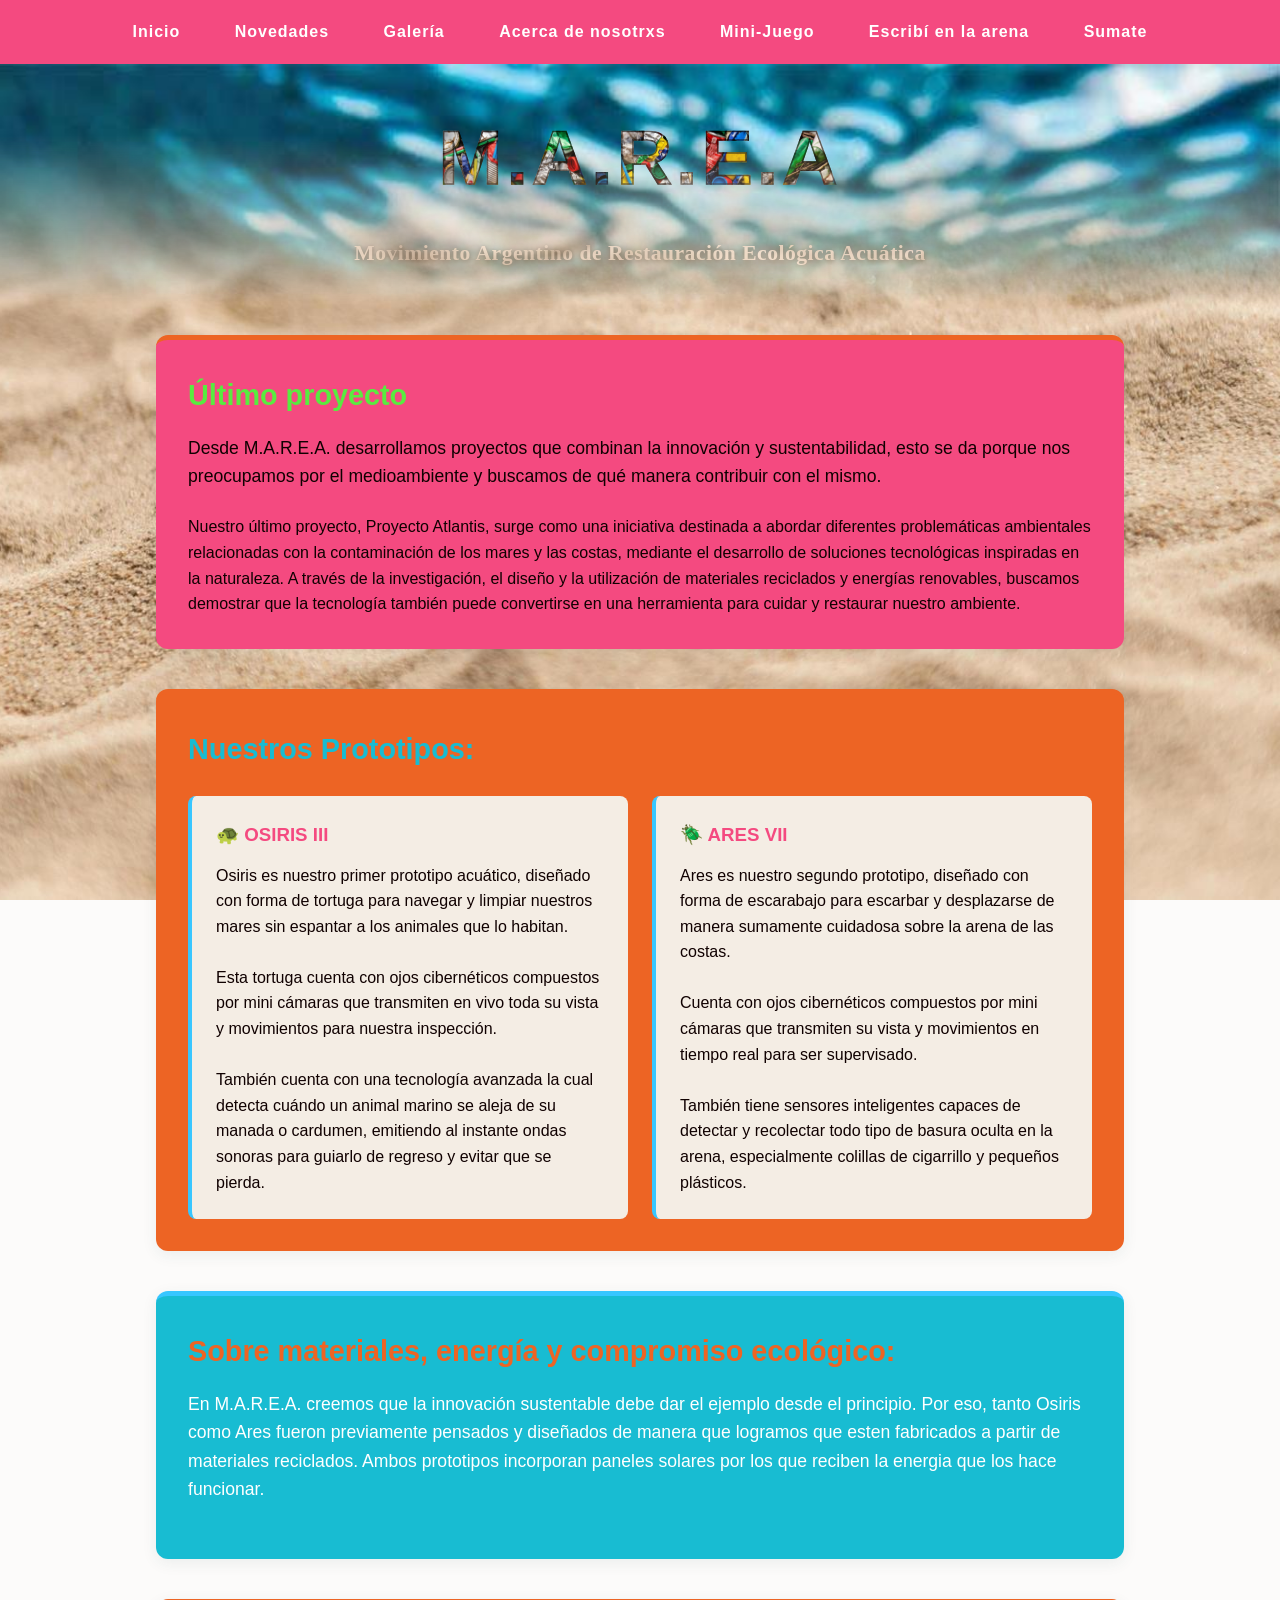
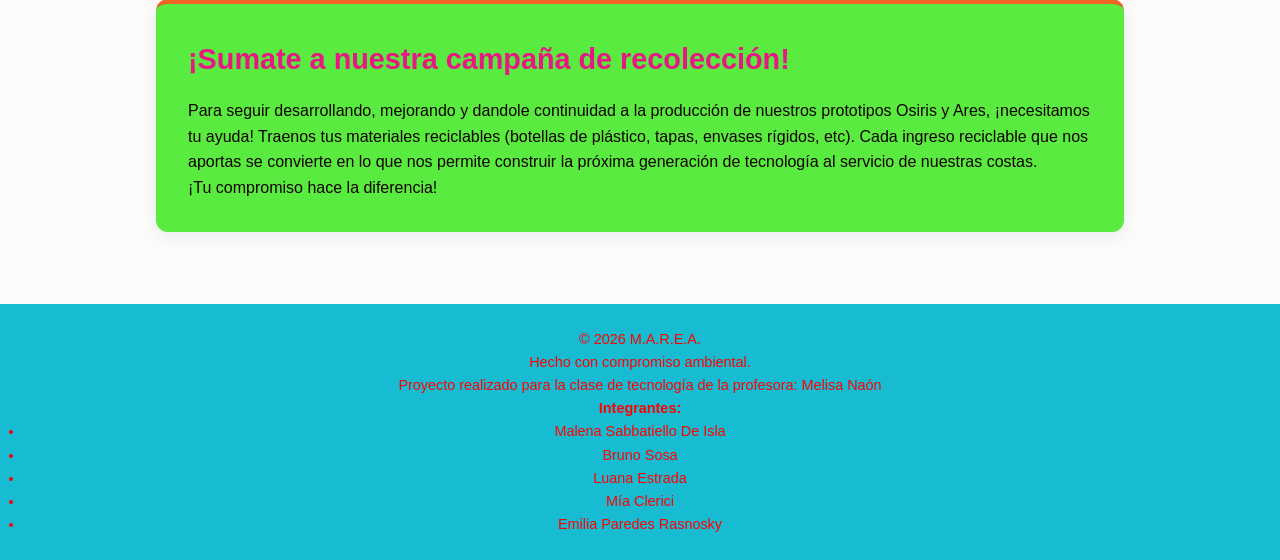
<file: index.html>
<!DOCTYPE html>
<html lang="es">

<head>
    <meta charset="UTF-8">
    <meta name="viewport" content="width=device-width, initial-scale=1.0">
    <title>M.A.R.E.A. - Inicio</title>
    <link rel="stylesheet" href="style.css">
</head>

<body>
    <!-- NAVEGACIÓN PRINCIPAL -->
    <nav class="navbar">
        <!-- Botón Hamburguesa Móvil -->
        <button class="menu-toggle" id="menuToggle" aria-label="Abrir menú">
            <span></span>
            <span></span>
            <span></span>
        </button>

        <!-- Enlaces de Navegación -->
        <div class="nav-links" id="navLinks">
            <a href="index.html">Inicio</a>
            <a href="novedades.html">Novedades</a>
            <a href="galeria.html">Galería</a>
            <a href="acercaDe.html">Acerca de nosotrxs</a>
            <a href="juego2.html">Mini-Juego</a>
            <a href="juego.html">Escribí en la arena</a>
            <a href="contacto.html">Sumate</a>
        </div>
    </nav>

    <!-- HEADER PRINCIPAL -->
    <header class="header-principal">
        <h1><span>M.A.R.E.A</span></h1>
        <p>Movimiento Argentino de Restauración Ecológica Acuática</p>
    </header>

    <!-- CONTENIDO PRINCIPAL -->
    <main class="container">
        
        <section id="proyecto">
            <h2 style="color:#59EB40;">Último proyecto</h2>
            <p class="intro-text">Desde M.A.R.E.A. desarrollamos proyectos que combinan la innovación y sustentabilidad, esto se da porque nos preocupamos por el medioambiente y buscamos de qué manera contribuir con el mismo.</p>
            <p>Nuestro último proyecto, Proyecto Atlantis, surge como una iniciativa destinada a abordar diferentes problemáticas ambientales relacionadas con la contaminación de los mares y las costas, mediante el desarrollo de soluciones tecnológicas inspiradas en la naturaleza.
A través de la investigación, el diseño y la utilización de materiales reciclados y energías renovables, buscamos demostrar que la tecnología también puede convertirse en una herramienta para cuidar y restaurar nuestro ambiente.</p>
        </section>

        <section id="prototipos">
            <h2>Nuestros Prototipos:</h2>
                    
            <div class="prototypes-grid">
                <div class="card">
                    <h3>🐢 OSIRIS III</h3>
                    <p>Osiris es nuestro primer prototipo acuático, diseñado con forma de tortuga para navegar y limpiar nuestros mares sin espantar a los animales que lo habitan. <br><br>Esta tortuga cuenta con ojos cibernéticos compuestos por mini cámaras que transmiten en vivo toda su vista y movimientos para nuestra inspección. <br><br>También cuenta con una tecnología avanzada la cual detecta cuándo un animal marino se aleja de su manada o cardumen, emitiendo al instante ondas sonoras para guiarlo de regreso y evitar que se pierda.</p>
                </div>
                
                <div class="card">
                    <h3>🪲 ARES VII</h3>
                    <p>Ares es nuestro segundo prototipo, diseñado con forma de escarabajo para escarbar y desplazarse de manera sumamente cuidadosa sobre la arena de las costas. <br><br>Cuenta con ojos cibernéticos compuestos por mini cámaras que transmiten su vista y movimientos en tiempo real para ser supervisado. <br><br>También tiene sensores inteligentes capaces de detectar y recolectar todo tipo de basura oculta en la arena, especialmente colillas de cigarrillo y pequeños plásticos.</p>
                </div>
            </div>
        </section>

        <section id="concientizar" class="awareness">
            <h2>Sobre materiales, energía y compromiso ecológico:</h2>
            <p class="intro-text">En M.A.R.E.A. creemos que la innovación sustentable debe dar el ejemplo desde el principio. Por eso, tanto Osiris como Ares fueron previamente pensados y diseñados de manera que logramos que esten fabricados a partir de materiales reciclados. Ambos prototipos incorporan paneles solares por los que reciben la energia que los hace funcionar.</p>
            
        </section>

        <section id="contacto">
            <h2 style="color:#e91683;">¡Sumate a nuestra campaña de recolección!</h2>
            <p>Para seguir desarrollando, mejorando y dandole continuidad a la producción de nuestros prototipos Osiris y Ares, ¡necesitamos tu ayuda! Traenos tus materiales reciclables (botellas de plástico, tapas, envases rígidos, etc). Cada ingreso reciclable que nos aportas se convierte en lo que nos permite construir la próxima generación de tecnología al servicio de nuestras costas.
<br> ¡Tu compromiso hace la diferencia!</p>
        </section>

    </main>

    <!-- FOOTER -->
   <footer>
        <p>&copy; 2026 M.A.R.E.A. <br>Hecho con compromiso ambiental.
        <br> Proyecto realizado para la clase de tecnología de la profesora: Melisa Naón <br> <strong>Integrantes:</strong> <ul><li>Malena Sabbatiello De Isla</li><li>Bruno Sosa</li> <li>Luana Estrada</li> <li>Mía Clerici</li>  <li>Emilia Paredes Rasnosky</li></ul></p>
    </footer>

    <!-- SCRIPT PARA EL MENÚ HAMBURGUESA -->
    <script>
        const menuToggle = document.getElementById('menuToggle');
        const navLinks = document.getElementById('navLinks');

        menuToggle.addEventListener('click', () => {
            navLinks.classList.toggle('active');
            menuToggle.classList.toggle('open');
        });
    </script>

</body>

</html>
</file>
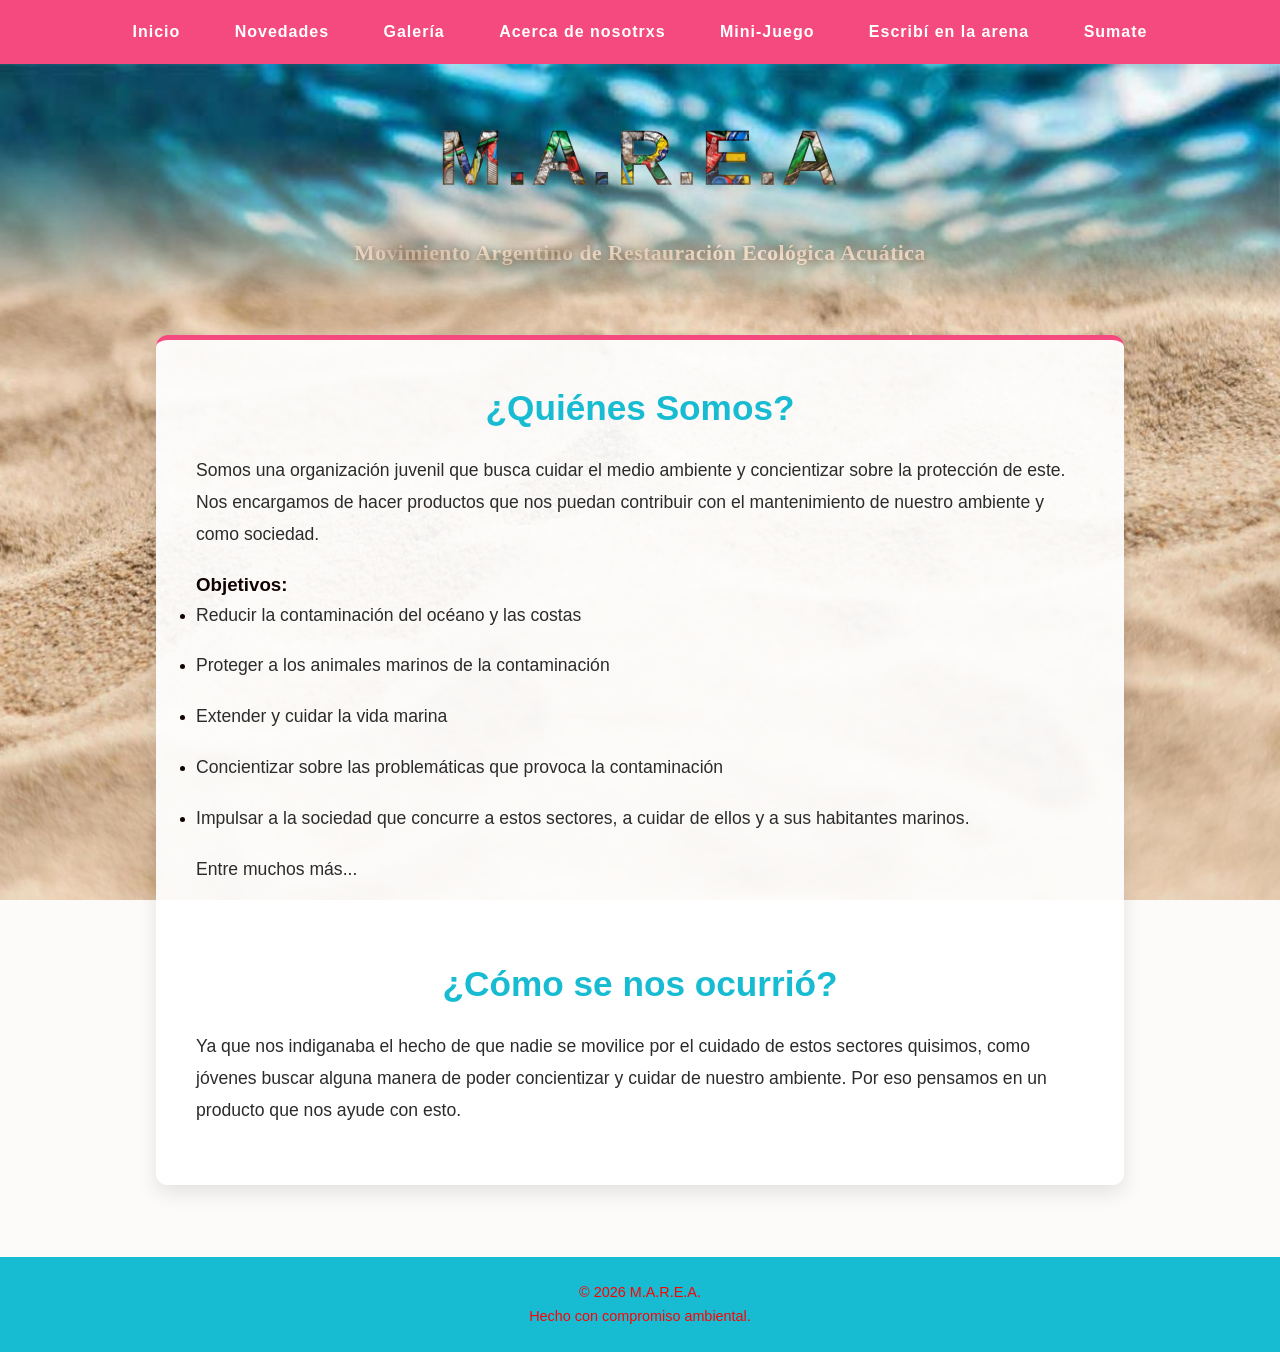
<file: acercaDe.html>
<!DOCTYPE html>
<html lang="es">

<head>
  <meta charset="UTF-8">
  <meta name="viewport" content="width=device-width, initial-scale=1.0">
  <title>M.A.R.E.A. - Acerca de nosotrxs</title>

  <!-- Carga de fuentes de Google Fonts -->
  <link rel="preconnect" href="https://fonts.googleapis.com">
  <link rel="preconnect" href="https://fonts.gstatic.com" crossorigin>

  <link rel="stylesheet" href="style.css">

  <style>
    /* Estilos específicos para la sección Acerca de Nosotrxs */
    .acerca-card {
      background-color: rgba(255, 255, 255, 0.93);
      border-radius: 12px;
      padding: 2.5rem;
      box-shadow: 0 8px 20px rgba(0, 0, 0, 0.1);
      margin-bottom: 2.5rem;
      border-top: 5px solid var(--forest-green, #f44a80);
    }

    .acerca-card h2 {
      font-family: 'Montserrat', sans-serif;
      color: var(--primary-dark, #18bcd2);
      font-size: 2.2rem;
      margin-bottom: 1.2rem;
      text-align: center;
    }

    .acerca-card p {
      font-family: 'Segoe UI', Tahoma, Geneva, Verdana, sans-serif;
      font-size: 1.1rem;
      line-height: 1.8;
      color: #2b2b2b;
      margin-bottom: 1.2rem;
    }

    /* Grilla de Valores / Pilares */
    .valores-grid {
      display: grid;
      grid-template-columns: repeat(auto-fit, minmax(250px, 1fr));
      gap: 1.5rem;
      margin: 2rem 0;
    }

    .valor-item {
      background: #fdfaf6;
      border-left: 4px solid var(--primary-dark, #18bcd2);
      padding: 1.2rem;
      border-radius: 8px;
    }

    .valor-item h3 {
      font-family: 'Montserrat', sans-serif;
      color: var(--forest-green, #f44a80);
      margin-bottom: 0.5rem;
      font-size: 1.2rem;
    }

    /* Grilla para las Fotografías del Equipo / Trabajo */
    .fotos-grid {
      display: grid;
      grid-template-columns: repeat(auto-fit, minmax(280px, 1fr));
      gap: 1.5rem;
      margin-top: 2rem;
    }

    .foto-card {
      background: #ffffff;
      border-radius: 10px;
      overflow: hidden;
      box-shadow: 0 4px 12px rgba(0, 0, 0, 0.1);
      text-align: center;
      transition: transform 0.3s ease;
    }

    .foto-card:hover {
      transform: translateY(-4px);
    }

    .foto-card img {
      width: 100%;
      height: 240px;
      object-fit: cover;
      display: block;
    }

    .foto-card .epigrafe {
      padding: 1rem;
      font-family: 'EB Garamond', serif;
      font-size: 1.1rem;
      color: #444;
    }

    @media (max-width: 768px) {
      .acerca-card {
        padding: 1.5rem;
      }

      .acerca-card h2 {
        font-size: 1.7rem;
      }
    }
  </style>
</head>

<body>
  <!-- NAVEGACIÓN PRINCIPAL -->
  <nav class="navbar">
    <button class="menu-toggle" id="menuToggle" aria-label="Abrir menú">
      <span></span>
      <span></span>
      <span></span>
    </button>

    <div class="nav-links" id="navLinks">
      <a href="index.html">Inicio</a>
      <a href="novedades.html">Novedades</a>
      <a href="galeria.html">Galería</a>
      <a href="acercaDe.html">Acerca de nosotrxs</a>
      <a href="juego2.html">Mini-Juego</a>
      <a href="juego.html">Escribí en la arena</a>
      <a href="contacto.html">Sumate</a>
    </div>
  </nav>

  <!-- HEADER PRINCIPAL -->
  <header class="header-principal">
    <h1><span>M.A.R.E.A</span></h1>
    <p>Movimiento Argentino de Restauración Ecológica Acuática</p>
  </header>

  <!-- CONTENIDO PRINCIPAL -->
  <main class="container">

    <!-- SECCIÓN 1: QUIÉNES SOMOS Y LA INICIATIVA -->
    <section class="acerca-card">
      <h2>¿Quiénes Somos?</h2>
      <p>Somos una organización juvenil que busca cuidar el medio ambiente y concientizar sobre la protección de este. Nos encargamos de hacer productos que nos puedan contribuir con el mantenimiento de nuestro ambiente y como sociedad.      
      </p>
      <h3>Objetivos:</h3>
      <ul>
        <li><p>Reducir la contaminación del océano y las costas</p></li>
        <li><P>Proteger a los animales marinos de la contaminación</p></li>
        <li><p>Extender y cuidar la vida marina</p></li>
        <li><p>Concientizar sobre las problemáticas que provoca la contaminación</p></li>
        <li><p>Impulsar a la sociedad que concurre a estos sectores, a cuidar de ellos y a sus habitantes marinos.</p></li>
      </ul>
      <p>Entre muchos más... </p>
     <br>
     <br>
     <h2>¿Cómo se nos ocurrió? </h2>
      <p>Ya que nos indiganaba el hecho de que nadie se movilice por el cuidado de estos sectores quisimos, como jóvenes buscar alguna manera de poder concientizar y cuidar de nuestro ambiente. Por eso pensamos en un producto que nos ayude con esto.</p>
    </section>

 

  </main>

  <!-- FOOTER -->
  <footer>
    <p>&copy; 2026 M.A.R.E.A. <br>Hecho con compromiso ambiental.</p>
  </footer>

  <!-- SCRIPT DE NAVEGACIÓN -->
  <script>
    const menuToggle = document.getElementById('menuToggle');
    const navLinks = document.getElementById('navLinks');

    menuToggle.addEventListener('click', () => {
      navLinks.classList.toggle('active');
      menuToggle.classList.toggle('open');
    });
  </script>

</body>

</html>
</file>
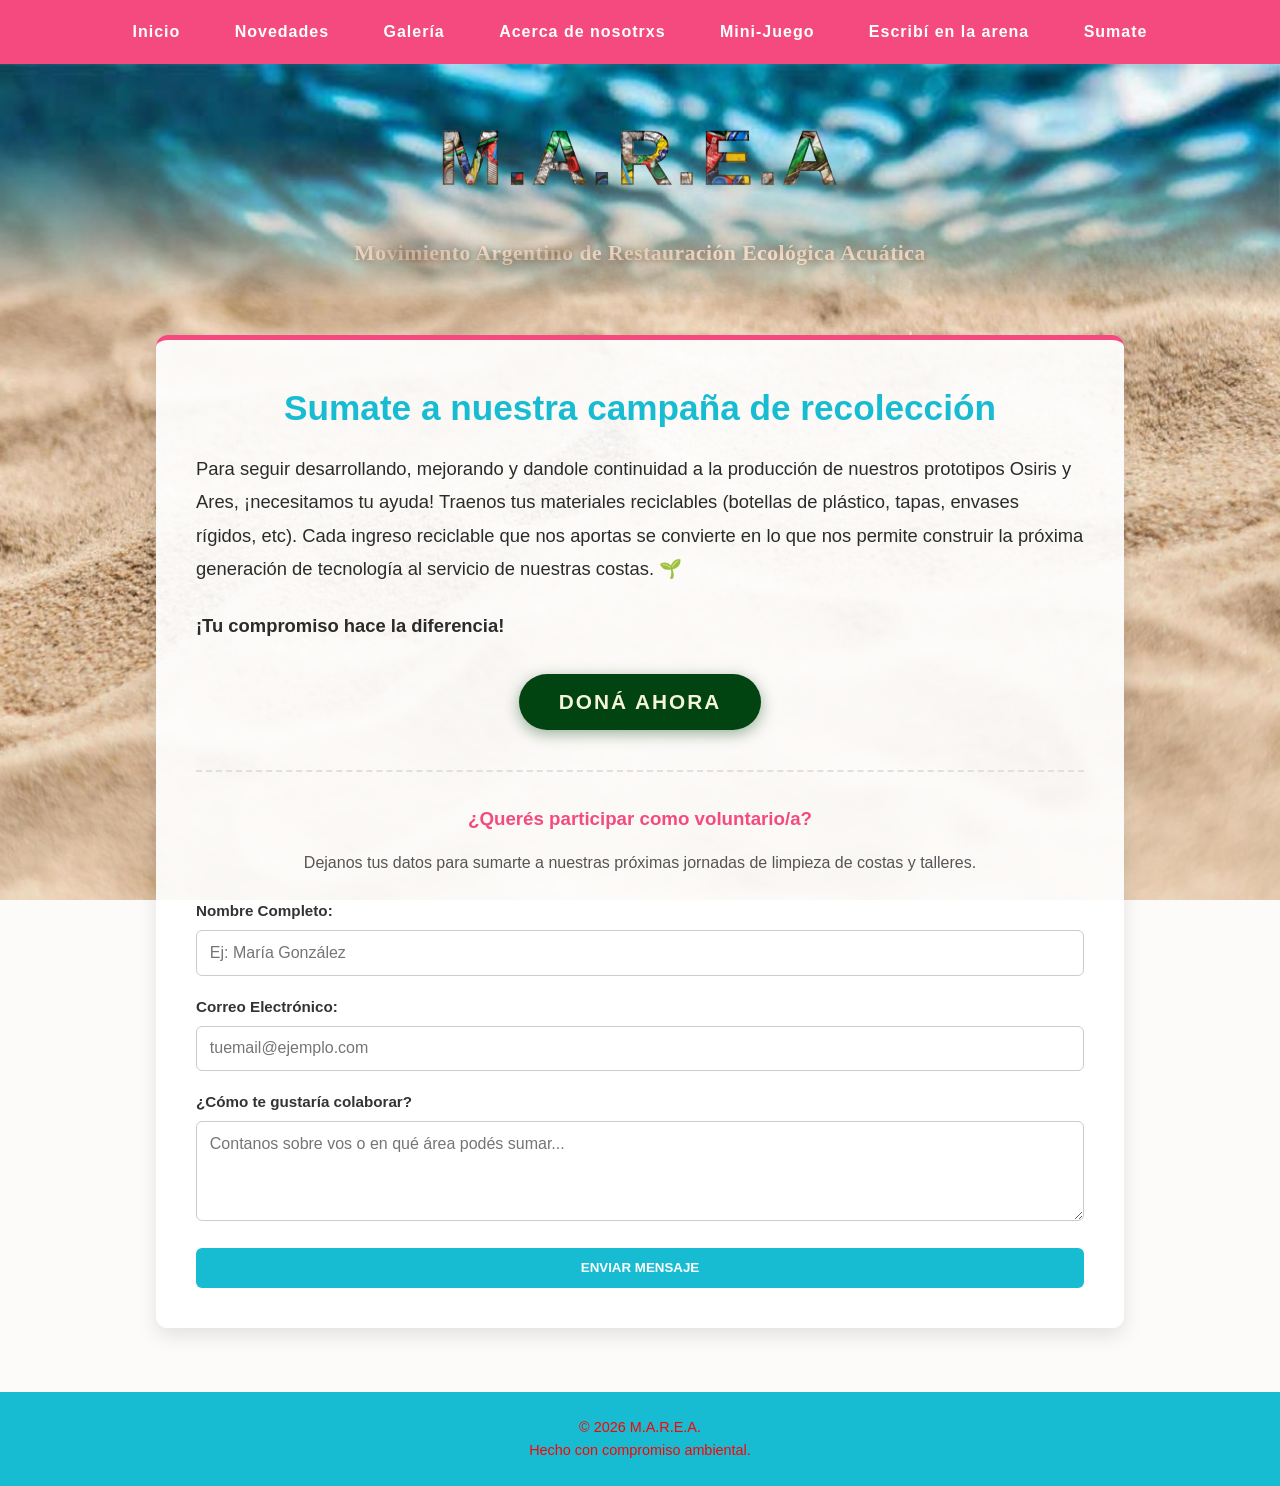
<file: contacto.html>
<!DOCTYPE html>
<html lang="es">

<head>
    <meta charset="UTF-8">
    <meta name="viewport" content="width=device-width, initial-scale=1.0">
    <title>M.A.R.E.A. - Sumate</title>
    
    <link rel="preconnect" href="https://fonts.googleapis.com">
    <link rel="preconnect" href="https://fonts.gstatic.com" crossorigin>
    
    <link rel="stylesheet" href="style.css">

    <style>
        /* Estilos específicos para la página de Contacto / Sumate */
        .sumate-card {
            background-color: rgba(255, 255, 255, 0.92);
            border-radius: 12px;
            padding: 2.5rem;
            box-shadow: 0 8px 20px rgba(0, 0, 0, 0.1);
            border-top: 5px solid var(--forest-green, #f44a80);
            margin-bottom: 2rem;
        }

        .sumate-card h2 {
            font-family: 'Montserrat', sans-serif;
            color: var(--primary-dark, #18bcd2);
            font-size: 2.2rem;
            margin-bottom: 1rem;
            text-align: center;
        }

        .sumate-texto {
            font-size: 1.15rem;
            line-height: 1.8;
            color: #2b2b2b;
            margin-bottom: 1.5rem;
        }

        .texto-destacado {
            display: block;
            font-weight: 700;
            color: #056914;
            font-size: 1.25rem;
            margin: 1.5rem 0;
            text-align: center;
        }

        /* Botón Donar Principal */
        .btn-donar-container {
            text-align: center;
            margin: 2rem 0 1rem;
        }

        .btn-donar {
            background-color: #024411;
            color: #f5f5dc;
            font-family: 'Montserrat', sans-serif;
            font-size: 1.3rem;
            font-weight: 800;
            padding: 1rem 2.5rem;
            border: none;
            border-radius: 50px;
            cursor: pointer;
            letter-spacing: 2px;
            box-shadow: 0 4px 15px rgba(2, 68, 17, 0.4);
            transition: all 0.3s ease;
        }

        .btn-donar:hover {
            background-color: #04681c;
            transform: translateY(-3px);
            box-shadow: 0 6px 20px rgba(2, 68, 17, 0.6);
        }

        /* Formulario opcional para Voluntariado */
        .formulario-voluntariado {
            margin-top: 2.5rem;
            padding-top: 2rem;
            border-top: 2px dashed #e0e0e0;
        }

        .formulario-voluntariado h3 {
            font-family: 'Montserrat', sans-serif;
            color: var(--forest-green, #f44a80);
            margin-bottom: 1rem;
            text-align: center;
        }

        .form-group {
            margin-bottom: 1.2rem;
        }

        .form-group label {
            display: block;
            font-family: 'Montserrat', sans-serif;
            font-size: 0.95rem;
            font-weight: 600;
            margin-bottom: 0.4rem;
            color: #333;
        }

        .form-group input,
        .form-group textarea {
            width: 100%;
            padding: 0.8rem;
            border: 1px solid #ccc;
            border-radius: 6px;
            font-family: inherit;
            font-size: 1rem;
        }

        .btn-enviar {
            background-color: var(--primary-dark, #18bcd2);
            color: white;
            font-family: 'Montserrat', sans-serif;
            font-weight: 700;
            padding: 0.8rem 1.8rem;
            border: none;
            border-radius: 6px;
            cursor: pointer;
            transition: background 0.3s;
            width: 100%;
        }

        .btn-enviar:hover {
            background-color: #139cb0;
        }

        @media (max-width: 768px) {
            .sumate-card {
                padding: 1.5rem;
            }

            .sumate-card h2 {
                font-size: 1.7rem;
            }

            .btn-donar {
                width: 100%;
                padding: 0.9rem 1rem;
                font-size: 1.1rem;
            }
        }
    </style>
</head>

<body>
    <!-- NAVEGACIÓN PRINCIPAL -->
    <nav class="navbar">
        <!-- Botón Hamburguesa Móvil -->
        <button class="menu-toggle" id="menuToggle" aria-label="Abrir menú">
            <span></span>
            <span></span>
            <span></span>
        </button>

        <!-- Enlaces de Navegación -->
        <div class="nav-links" id="navLinks">
            <a href="index.html">Inicio</a>
            <a href="novedades.html">Novedades</a>
            <a href="galeria.html">Galería</a>
            <a href="acercaDe.html">Acerca de nosotrxs</a>
            <a href="juego2.html">Mini-Juego</a>
            <a href="juego.html">Escribí en la arena</a>
            <a href="contacto.html">Sumate</a>
        </div>
    </nav>

    <!-- HEADER PRINCIPAL -->
    <header class="header-principal">
        <h1><span>M.A.R.E.A</span></h1>
        <p>Movimiento Argentino de Restauración Ecológica Acuática</p>
    </header>

    <!-- CONTENIDO PRINCIPAL -->
    <main class="container">
        
        <!-- SECCIÓN DONACIÓN -->
        <section class="sumate-card">
            <h2>Sumate a nuestra campaña de recolección</h2>
            
            <p class="sumate-texto">
                 Para seguir desarrollando, mejorando y dandole continuidad a la producción de nuestros prototipos Osiris y Ares, ¡necesitamos tu ayuda! Traenos tus materiales reciclables (botellas de plástico, tapas, envases rígidos, etc). Cada ingreso reciclable que nos aportas se convierte en lo que nos permite construir la próxima generación de tecnología al servicio de nuestras costas. 🌱
            </p>


            <p class="sumate-texto">
                <strong>¡Tu compromiso hace la diferencia!</strong>
               </p>


            <div class="btn-donar-container">
                <button class="btn-donar" onclick="alert('¡Gracias por tu deseo de colaborar! Es un tp y no es un link real.')">
                    DONÁ AHORA
                </button>
            </div>

            <!-- FORMULARIO DE VOLUNTARIADO / CONTACTO -->
            <div class="formulario-voluntariado">
                <h3>¿Querés participar como voluntario/a?</h3>
                <p style="text-align: center; margin-bottom: 1.5rem; color: #555;">Dejanos tus datos para sumarte a nuestras próximas jornadas de limpieza de costas y talleres.</p>
                
                <form action="#" method="POST" onsubmit="event.preventDefault(); alert('¡Mensaje enviado con éxito! - es de prueba no se envió realmente- Nos pondremos en contacto pronto.');">
                    <div class="form-group">
                        <label for="nombre">Nombre Completo:</label>
                        <input type="text" id="nombre" name="nombre" placeholder="Ej: María González" required>
                    </div>

                    <div class="form-group">
                        <label for="email">Correo Electrónico:</label>
                        <input type="email" id="email" name="email" placeholder="tuemail@ejemplo.com" required>
                    </div>

                    <div class="form-group">
                        <label for="mensaje">¿Cómo te gustaría colaborar?</label>
                        <textarea id="mensaje" name="mensaje" rows="4" placeholder="Contanos sobre vos o en qué área podés sumar..."></textarea>
                    </div>

                    <button type="submit" class="btn-enviar">ENVIAR MENSAJE</button>
                </form>
            </div>
        </section>

    </main>

    <!-- FOOTER -->
    <footer>
        <p>&copy; 2026 M.A.R.E.A. <br>Hecho con compromiso ambiental.</p>
    </footer>

    <!-- SCRIPT DE NAVEGACIÓN -->
    <script>
        const menuToggle = document.getElementById('menuToggle');
        const navLinks = document.getElementById('navLinks');

        menuToggle.addEventListener('click', () => {
            navLinks.classList.toggle('active');
            menuToggle.classList.toggle('open');
        });
    </script>

</body>

</html>
</file>
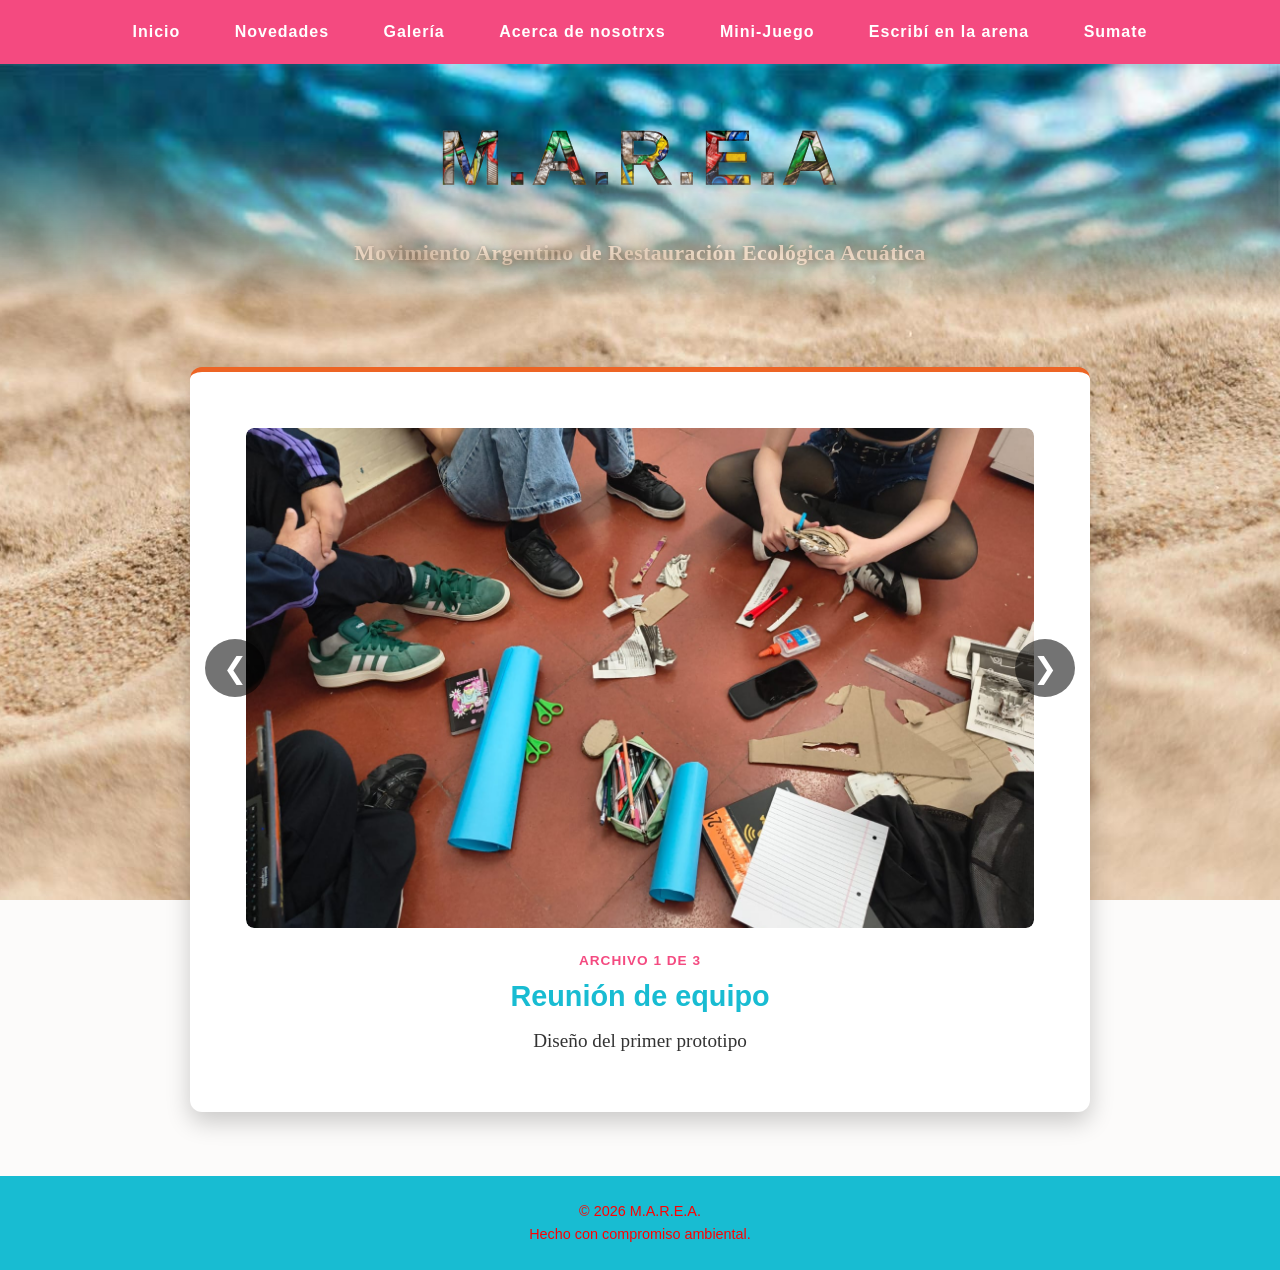
<file: galeria.html>
<!DOCTYPE html>
<html lang="es">

<head>
  <meta charset="UTF-8">
  <meta name="viewport" content="width=device-width, initial-scale=1.0">
  <title>M.A.R.E.A. - Galería</title>
  
  <!-- Carga de fuentes de Google Fonts -->
  <link rel="preconnect" href="https://fonts.googleapis.com">
  <link rel="preconnect" href="https://fonts.gstatic.com" crossorigin>

  <link rel="stylesheet" href="style.css">
  
  <style>
    /* Estilos adaptados para Carrusel de Galería Fotográfica */
    .galeria-carrusel-container {
      position: relative;
      max-width: 900px;
      margin: 2rem auto;
      overflow: hidden;
      border-radius: 12px;
      box-shadow: 0 10px 25px rgba(0, 0, 0, 0.2);
      background: #ffffff;
    }

    .galeria-slide {
      display: none;
      flex-direction: column;
      align-items: center;
      text-align: center;
      padding: 1.5rem;
    }

    .galeria-slide.active {
      display: flex;
    }

    .galeria-imagen-wrapper {
      width: 100%;
      max-height: 500px;
      overflow: hidden;
      border-radius: 8px;
      background-color: #f0f0f0;
      display: flex;
      justify-content: center;
      align-items: center;
    }

    .galeria-imagen-wrapper img {
      width: 100%;
      height: 100%;
      max-height: 500px;
      object-fit: cover; /* Ajusta la foto sin deformarla */
      display: block;
      border-radius: 8px;
    }

    .galeria-pie {
      margin-top: 1.2rem;
      padding: 0 1rem;
    }

    .galeria-pie h2 {
      font-family: 'Montserrat', sans-serif;
      font-size: 1.8rem;
      color: var(--primary-dark, #18bcd2);
      margin-bottom: 0.5rem;
    }

    .galeria-pie p {
      font-family: 'EB Garamond', serif;
      font-size: 1.2rem;
      line-height: 1.5;
      color: #333333;
    }

    /* Botones Flechas Navegación */
    .prev-btn,
    .next-btn {
      position: absolute;
      top: 40%; /* Centrado relativo a la imagen */
      transform: translateY(-50%);
      background: rgba(0, 0, 0, 0.55);
      color: white;
      border: none;
      font-size: 1.8rem;
      padding: 12px 18px;
      cursor: pointer;
      border-radius: 50%;
      transition: background 0.3s, transform 0.2s;
      z-index: 10;
    }

    .prev-btn:hover,
    .next-btn:hover {
      background: rgba(0, 0, 0, 0.85);
      transform: translateY(-50%) scale(1.05);
    }

    .prev-btn {
      left: 15px;
    }

    .next-btn {
      right: 15px;
    }

    /* Indicador numérico de foto (Ej: 1 / 3) */
    .foto-contador {
      font-family: 'Montserrat', sans-serif;
      font-size: 0.85rem;
      font-weight: 700;
      color: var(--forest-green, #f44a80);
      margin-bottom: 0.4rem;
      text-transform: uppercase;
      letter-spacing: 1px;
    }

    /* Ajustes para Pantallas Móviles */
    @media (max-width: 768px) {
      .galeria-carrusel-container {
        margin: 1rem auto;
      }

      .galeria-slide {
        padding: 1rem;
      }

      .galeria-imagen-wrapper {
        max-height: 320px;
      }

      .galeria-pie h2 {
        font-size: 1.4rem;
      }

      .galeria-pie p {
        font-size: 1.05rem;
      }

      .prev-btn,
      .next-btn {
        padding: 8px 14px;
        font-size: 1.4rem;
      }
    }
  </style>
</head>

<body>
  <!-- NAVEGACIÓN PRINCIPAL CON MENÚ HAMBURGUESA -->
   <nav class="navbar">
        <!-- Botón Hamburguesa Móvil -->
        <button class="menu-toggle" id="menuToggle" aria-label="Abrir menú">
            <span></span>
            <span></span>
            <span></span>
        </button>

        <!-- Enlaces de Navegación -->
        <div class="nav-links" id="navLinks">
            <a href="index.html">Inicio</a>
            <a href="novedades.html">Novedades</a>
            <a href="galeria.html">Galería</a>
            <a href="acercaDe.html">Acerca de nosotrxs</a>
            <a href="juego2.html">Mini-Juego</a>
            <a href="juego.html">Escribí en la arena</a>
            <a href="contacto.html">Sumate</a>
        </div>
    </nav>

    <!-- HEADER PRINCIPAL -->
    <header class="header-principal">
        <h1><span>M.A.R.E.A</span></h1>
        <p>Movimiento Argentino de Restauración Ecológica Acuática</p>
    </header>
  <!-- CONTENIDO PRINCIPAL -->
  <main class="container">
    <section class="galeria-carrusel-container">
      
      <!-- FOTO 1 -->
      <div class="galeria-slide active">
        <div class="galeria-imagen-wrapper">
          <img src="foto3.jpeg" alt="Reunión de equipo">
        </div>
        <div class="galeria-pie">
          <span class="foto-contador">Archivo 1 de 3</span>
          <h2>Reunión de equipo</h2>
          <p>Diseño del primer prototipo </p>
        </div>
      </div>

      <!-- FOTO 2 -->
      <div class="galeria-slide">
        <div class="galeria-imagen-wrapper">
          <img src="foto2.jpeg" alt="Prototipo Ares">
        </div>
        <div class="galeria-pie">
          <span class="foto-contador">Archivo 2 de 3</span>
          <h2>Prototipo Ares</h2>
          <p>Realizado con material reciclado, a escala real.</p>
        </div>
      </div>

      <!-- FOTO 3 -->
      <div class="galeria-slide">
        <div class="galeria-imagen-wrapper">
          <img src="foto1.jpeg" alt="Trabajo de maquetado">
        </div>
        <div class="galeria-pie">
          <span class="foto-contador">Archivo 3 de 3</span>
          <h2>Trabajo de maquetado</h2>
          <p>Tomando medidas y cortando el cartón para que sea del tamaño correcto.</p>
        </div>
      </div>

      <!-- Botones de navegación -->
      <button class="prev-btn" onclick="cambiarSlide(-1)" aria-label="Anterior">&#10094;</button>
      <button class="next-btn" onclick="cambiarSlide(1)" aria-label="Siguiente">&#10095;</button>
    </section>
  </main>

  <!-- FOOTER -->
  <footer>
    <p>&copy; 2026 M.A.R.E.A. <br>Hecho con compromiso ambiental.</p>
  </footer>

  <!-- SCRIPTS -->
  <script>
    /* Lógica Menú Hamburguesa */
    const menuToggle = document.getElementById('menuToggle');
    const navLinks = document.getElementById('navLinks');

    menuToggle.addEventListener('click', () => {
      navLinks.classList.toggle('active');
      menuToggle.classList.toggle('open');
    });

    /* Lógica Carrusel de Galería */
    let currentIndex = 0;

    function mostrarSlide(index) {
      const slides = document.querySelectorAll('.galeria-slide');
      slides.forEach((slide, i) => {
        slide.classList.remove('active');
        if (i === index) {
          slide.classList.add('active');
        }
      });
    }

    window.cambiarSlide = function(direccion) {
      const slides = document.querySelectorAll('.galeria-slide');
      currentIndex += direccion;
      if (currentIndex >= slides.length) {
        currentIndex = 0;
      } else if (currentIndex < 0) {
        currentIndex = slides.length - 1;
      }
      mostrarSlide(currentIndex);
    };
  </script>
</body>

</html>
</file>
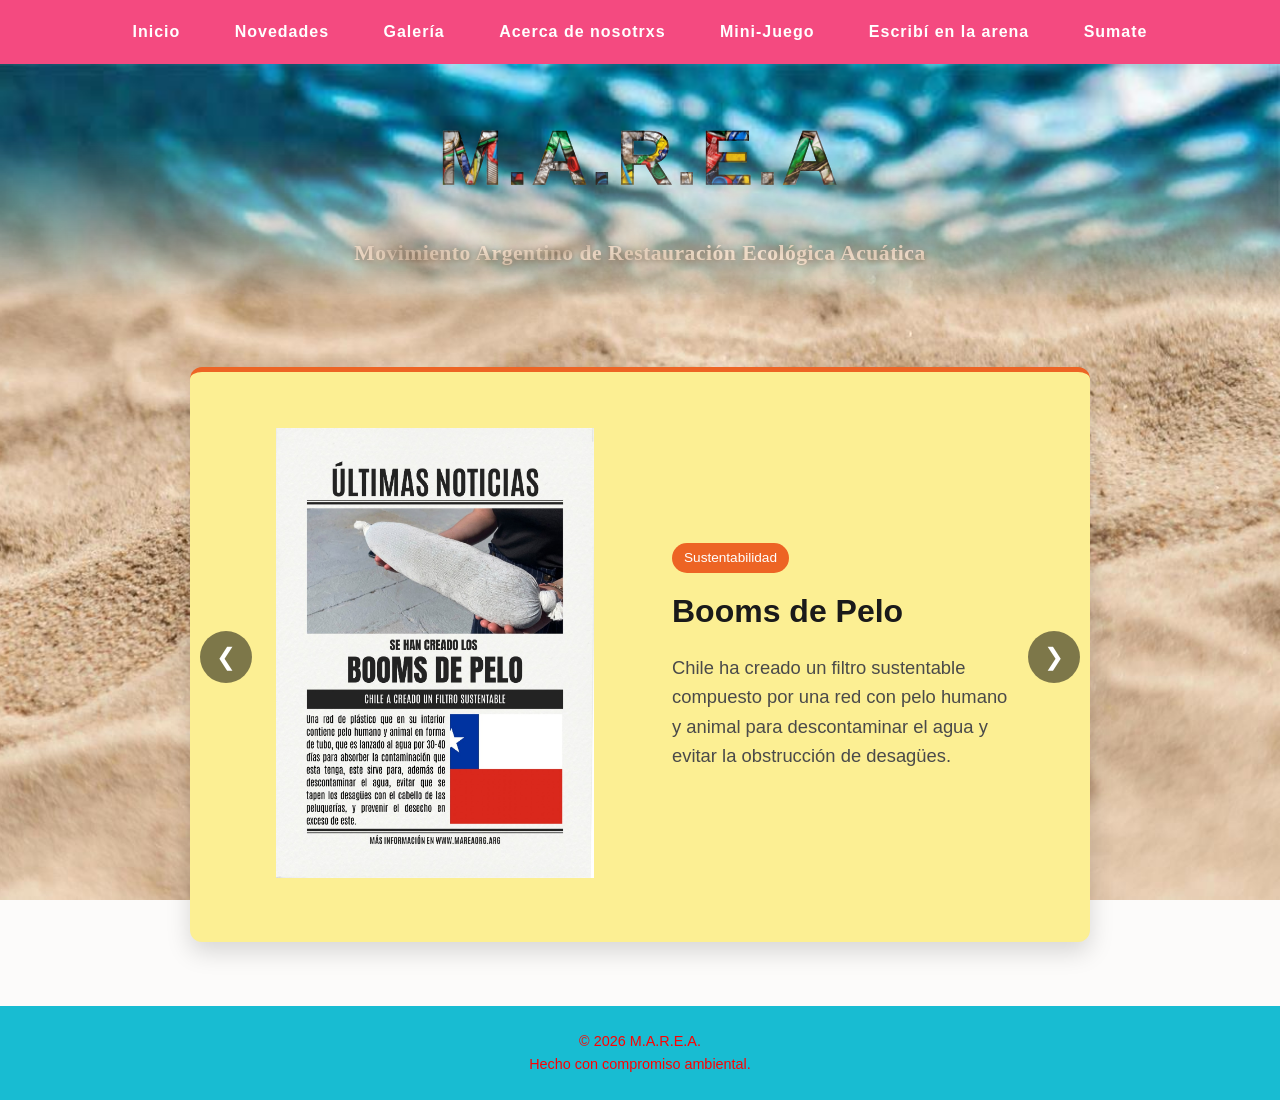
<file: novedades.html>
<!DOCTYPE html>
<html lang="es">

<head>
  <meta charset="UTF-8">
  <meta name="viewport" content="width=device-width, initial-scale=1.0">
  <title>M.A.R.E.A. - Novedades</title>
  
  <!-- Carga de la fuente EB Garamond de Google Fonts -->
  <link rel="preconnect" href="https://fonts.googleapis.com">
  <link rel="preconnect" href="https://fonts.gstatic.com" crossorigin>

  <link rel="stylesheet" href="style.css">
  <style>
    .carrusel-container {
      position: relative;
      max-width: 900px;
      margin: 2rem auto;
      overflow: hidden;
      border-radius: 12px;
      box-shadow: 0 10px 25px rgba(0, 0, 0, 0.15);
      background: #fcef93;
      font-family: 'EB Garamond', serif;
    }

    .carrusel-slide {
      display: none;
      grid-template-columns: 1fr 1fr;
      align-items: center;
      gap: 2rem;
      padding: 1.5rem;
    }

    .carrusel-slide.active {
      display: grid;
    }

    .carrusel-imagen img {
      width: 100%;
      height: auto;
      max-height: 450px;
      object-fit: contain;
      border-radius: 8px;
    }

    .carrusel-contenido {
      padding: 1rem;
    }

    .carrusel-contenido .badge {
      display: inline-block;
      background-color: var(--sage-green, #2e7d32);
      color: white;
      padding: 4px 12px;
      border-radius: 20px;
      font-size: 0.85rem;
      margin-bottom: 0.8rem;
      font-family: 'Montserrat', sans-serif;
    }

    .carrusel-contenido h2 {
      font-size: 2rem;
      margin-bottom: 1rem;
      color: #1a1a1a;
    }

    .carrusel-contenido p {
      font-size: 1.15rem;
      line-height: 1.6;
      color: #4a4a4a;
    }

    /* Botones Flechas */
    .prev-btn,
    .next-btn {
      position: absolute;
      top: 50%;
      transform: translateY(-50%);
      background: rgba(0, 0, 0, 0.5);
      color: white;
      border: none;
      font-size: 1.5rem;
      padding: 12px 16px;
      cursor: pointer;
      border-radius: 50%;
      transition: background 0.3s;
      z-index: 10;
    }

    .prev-btn:hover,
    .next-btn:hover {
      background: rgba(0, 0, 0, 0.8);
    }

    .prev-btn {
      left: 10px;
    }

    .next-btn {
      right: 10px;
    }

    /* Adaptación para pantallas pequeñas */
    @media (max-width: 768px) {
      .carrusel-slide {
        grid-template-columns: 1fr;
        padding: 1rem;
        gap: 1rem;
      }

      .carrusel-contenido h2 {
        font-size: 1.5rem;
      }

      .carrusel-contenido p {
        font-size: 1rem;
      }
    }
  </style>
</head>

<body>
  <!-- NAVEGACIÓN PRINCIPAL CON MENÚ HAMBURGUESA -->
  <nav class="navbar">
    <button class="menu-toggle" id="menuToggle" aria-label="Abrir menú">
      <span></span>
      <span></span>
      <span></span>
    </button>

    <div class="nav-links" id="navLinks">
      <a href="index.html">Inicio</a>
      <a href="novedades.html">Novedades</a>
      <a href="galeria.html">Galería</a>
      <a href="acercaDe.html">Acerca de nosotrxs</a>
      <a href="juego2.html">Mini-Juego</a>
      <a href="juego.html">Escribí en la arena</a>
      <a href="contacto.html">Sumate</a>
    </div>
  </nav>

  <!-- HEADER PRINCIPAL -->
  <header class="header-principal">
    <h1><span>M.A.R.E.A</span></h1>
    <p>Movimiento Argentino de Restauración Ecológica Acuática</p>
  </header>

  <!-- CONTENIDO PRINCIPAL -->
  <main class="container">
    <section class="carrusel-container">
      <div class="carrusel-slide active">
        <div class="carrusel-imagen"><img src="image1.jpeg" alt="Últimas Noticias - Booms de Pelo"></div>
        <div class="carrusel-contenido">
          <span class="badge">Sustentabilidad</span>
          <h2>Booms de Pelo</h2>
          <p>Chile ha creado un filtro sustentable compuesto por una red con pelo humano y animal para descontaminar el agua y evitar la obstrucción de desagües.</p>
        </div>
      </div>

      <div class="carrusel-slide">
        <div class="carrusel-imagen"><img src="image2.jpeg" alt="El Ladrillo que Viste al Planeta"></div>
        <div class="carrusel-contenido">
          <span class="badge">Textil & Construcción</span>
          <h2>Ladrillo de Ropa Reciclada</h2>
          <p>Un ladrillo ecológico, impermeable y resistente al fuego hecho con ropa vieja para darle una segunda vida a los desechos de la industria textil.</p>
        </div>
      </div>

      <div class="carrusel-slide">
        <div class="carrusel-imagen"><img src="image3.jpeg" alt="Basura Útil - Útiles Escolares"></div>
        <div class="carrusel-contenido">
          <span class="badge">Reciclaje</span>
          <h2>Basura Útil</h2>
          <p>Transformación de residuos y telgopor desechado en útiles escolares esenciales, aprovechando materiales para la vida cotidiana.</p>
        </div>
      </div>

      <!-- Botones de navegación -->
      <button class="prev-btn" onclick="cambiarSlide(-1)">&#10094;</button>
      <button class="next-btn" onclick="cambiarSlide(1)">&#10095;</button>
    </section>
  </main>

  <!-- FOOTER -->
  <footer>
    <p>&copy; 2026 M.A.R.E.A. <br>Hecho con compromiso ambiental.</p>
  </footer>

  <!-- SCRIPTS (Menú Hamburguesa + Carrusel) -->
  <script>
    /* Lógica Menú Hamburguesa */
    const menuToggle = document.getElementById('menuToggle');
    const navLinks = document.getElementById('navLinks');

    menuToggle.addEventListener('click', () => {
      navLinks.classList.toggle('active');
      menuToggle.classList.toggle('open');
    });

    /* Lógica Carrusel */
    let currentIndex = 0;

    function mostrarSlide(index) {
      const slides = document.querySelectorAll('.carrusel-slide');
      slides.forEach((slide, i) => {
        slide.classList.remove('active');
        if (i === index) {
          slide.classList.add('active');
        }
      });
    }

    window.cambiarSlide = function(direccion) {
      const slides = document.querySelectorAll('.carrusel-slide');
      currentIndex += direccion;
      if (currentIndex >= slides.length) {
        currentIndex = 0;
      } else if (currentIndex < 0) {
        currentIndex = slides.length - 1;
      }
      mostrarSlide(currentIndex);
    };
  </script>
</body>

</html>
</file>
<file: style.css>
:root {
    --primary-dark: #18bcd2;
    --sage-green: #ed6424;
    --forest-green: #f44a80;
    --terracotta: #37c6ff;
    --light-bg: #ff0000;
}

* {
    margin: 0;
    padding: 0;
    box-sizing: border-box;
    font-family: 'Segoe UI', Tahoma, Geneva, Verdana, sans-serif;
}

/* --- CONFIGURACIÓN DE PÁGINA Y STICKY FOOTER --- */
html {
    height: 100%;
}

body {
    background-color: #fcfbfa;
    background-image: url('dry-sand-texture-free-photo.jpg');
    background-size: cover;
    background-position: center;
    background-repeat: no-repeat;
    background-attachment: fixed;
    width: 100%;
    min-height: 100vh;
    color: #100101;
    line-height: 1.6;

    /* Estructura Flexbox para mantener el footer fijo abajo */
    display: flex;
    flex-direction: column;
}

main, .container {
    flex: 1; /* Ocupa todo el espacio vertical sobrante */
    width: 100%;
    max-width: 1000px;
    margin: 2rem auto;
    padding: 0 1rem;
}

/* --- HEADER PRINCIPAL Y MAREA ANIMADA --- */
header {
    background-color: var(--primary-dark);
    color: rgb(233, 22, 131);
    padding: 2rem 1rem;
    text-align: center;
    overflow: hidden;
}

.header-principal {
    background-image: url('marea.jpg');
    background-size: cover;
    background-position: center top;
    background-repeat: no-repeat;
    width: 100%;
    min-height: 200px;

    /* Máscara de desvanecimiento hacia la arena */
    -webkit-mask-image: linear-gradient(to bottom, rgba(0, 0, 0, 1) 30%, rgba(0, 0, 0, 0) 100%);
    mask-image: linear-gradient(to bottom, rgba(0, 0, 0, 1) 30%, rgba(0, 0, 0, 0) 100%);

    /* Animación del oleaje (avanza y retrocede en bucle) */
    animation: movimientoMarea 6s ease-in-out infinite alternate;
    will-change: background-position, transform;
}

/* --- TÍTULO H1: DESTELLO Y MÁSCARA DE TEXTO DE BASURA --- */
header h1 {
    font-size: clamp(2.8rem, 8vw, 4.8rem);
    margin-bottom: 0.5rem;
    display: inline-block;
    position: relative;

    /* Animación de pulso acuático en las sombras */
    animation: destelloAcuatico 3s infinite alternate ease-in-out;
}

/* Span interno que permite recortar la imagen de la basura sobre las letras */
header h1 span {
    display: block; /* 'block' garantiza la toma de dimensiones para que aplique el clip */
    width: 100%;

    font-family: 'Montserrat', 'Trebuchet MS', 'Segoe UI', sans-serif;
    font-weight: 800;
    letter-spacing: 4px;

    background-image: url('Gemini_Generated_Image_ljrs8bljrs8bljrs.jpg');
    background-size: cover;
    background-position: center;
    background-repeat: no-repeat;

    -webkit-background-clip: text;
    background-clip: text;
    -webkit-text-fill-color: transparent;
    color: transparent;

    /* Borde oscuro para dar definición exterior */
    -webkit-text-stroke: 1.5px rgba(0, 0, 0, 0.6);
}

header p {
    font-size: clamp(1rem, 4vw, 1.35rem);
    color: #ffffff;
    font-family: 'EB Garamond', serif;
    font-weight: 700;
    margin-top: 0.6rem;
    letter-spacing: 0.5px;
    text-shadow: 0px 2px 4px rgba(0, 0, 0, 0.9), 
                 0px 0px 10px rgba(0, 0, 0, 0.6);
}

/* --- ANIMACIONES DE HEADER Y DESTELLO --- */

/* Movimiento de marea que avanza y retrocede */
@keyframes movimientoMarea {
    0% {
        background-position: center 0px;
        transform: scale(1);
    }
    50% {
        background-position: center 8px;
        transform: scale(1.02);
    }
    100% {
        background-position: center -10px;
        transform: scale(1.04);
    }
}

/* Pulsación de luz y resplandor alrededor del H1 */
@keyframes destelloAcuatico {
    0% {
        filter: 
            drop-shadow(0px 4px 6px rgba(0, 0, 0, 0.7))
            drop-shadow(0px 0px 10px rgba(255, 255, 255, 0.8))
            drop-shadow(0px 0px 20px rgba(55, 198, 255, 0.7));
    }
    100% {
        filter: 
            drop-shadow(0px 5px 8px rgba(0, 0, 0, 0.8))
            drop-shadow(0px 0px 18px rgba(255, 255, 255, 1))
            drop-shadow(0px 0px 35px rgba(55, 198, 255, 1));
    }
}

/* --- NAVEGACIÓN Y BARRA ROSA --- */
nav.navbar {
    background-color: var(--forest-green);
    position: relative;
    width: 100%;
    z-index: 1000;
}

.nav-links {
    display: flex;
    justify-content: center;
    align-items: center;
    gap: 1.8rem;
    padding: 0.8rem;
    flex-wrap: wrap;
    font-family: 'Montserrat', 'Trebuchet MS', sans-serif;
    background-color: var(--forest-green);
}

nav a {
    color: #ffffff;
    text-decoration: none;
    font-family: 'Montserrat', 'Segoe UI', sans-serif;
    font-weight: 700;
    font-size: 1rem;
    letter-spacing: 1px;
    padding: 0.4rem 0.8rem;
    border-radius: 4px;
    transition: all 0.2s ease-in-out;
    display: inline-block;
}

/* Efecto hover con imagen de basura recortada en enlaces */
nav a:hover {
    background-image: url('Gemini_Generated_Image_ljrs8bljrs8bljrs.jpg'); 
    background-size: cover;
    background-position: center;
    background-repeat: no-repeat;

    -webkit-background-clip: text;
    background-clip: text;
    -webkit-text-fill-color: transparent;
    color: transparent;

    font-weight: 900;
    -webkit-text-stroke: 1px rgba(0, 0, 0, 0.7);
    filter: drop-shadow(0px 2px 4px rgba(0, 0, 0, 0.4));
    letter-spacing: 1px;
}

/* Botón Hamburguesa (Oculto en escritorio) */
.menu-toggle {
    display: none;
    background: transparent;
    border: none;
    cursor: pointer;
    padding: 0.8rem 1rem;
    flex-direction: column;
    gap: 5px;
    margin: 0 auto;
}

.menu-toggle span {
    display: block;
    width: 28px;
    height: 3px;
    background-color: #ffffff;
    border-radius: 2px;
    transition: all 0.3s ease-in-out;
}

/* --- SECCIONES DE CONTENIDO --- */
section {
    margin-bottom: 2.5rem;
    background: var(--sage-green);
    padding: 2rem;
    border-radius: 12px;
    box-shadow: 0 4px 15px rgba(38, 77, 82, 0.08);
    border-top: 5px solid var(--sage-green);
}

#proyecto {
    background: var(--forest-green);
}

#contacto {
    background: #59eb40;
}

h2 {
    color: var(--primary-dark);
    margin-bottom: 1rem;
    font-size: clamp(1.4rem, 5vw, 1.8rem);
}

.intro-text {
    font-size: 1.1rem;
    margin-bottom: 1.5rem;
}

.prototypes-grid {
    display: grid;
    grid-template-columns: repeat(auto-fit, minmax(260px, 1fr));
    gap: 1.5rem;
    margin-top: 1.5rem;
}

.card {
    background-color: #f4ede4;
    border-radius: 8px;
    padding: 1.5rem;
    border-left: 4px solid var(--terracotta);
}

.card h3 {
    color: var(--forest-green);
    margin-bottom: 0.8rem;
}

.awareness {
    background-color: var(--primary-dark);
    color: white;
    border-top-color: var(--terracotta);
}

.awareness h2 {
    color: var(--sage-green);
}

/* --- FOOTER --- */
footer {
    background-color: var(--primary-dark);
    color: var(--light-bg);
    text-align: center;
    padding: 1.5rem;
    margin-top: auto; /* Empuja el footer al fondo si falta contenido */
    font-size: 0.9rem;
}

/* --- MEDIA QUERIES (ADAPTACIÓN A CELULARES - Menos de 768px) --- */
@media (max-width: 768px) {
    .menu-toggle {
        display: flex;
    }

    .nav-links {
        display: none;
        flex-direction: column;
        width: 100%;
        padding: 1rem 0;
        gap: 1.2rem;
        background-color: var(--forest-green);
        border-top: 1px solid rgba(255, 255, 255, 0.2);
    }

    .nav-links.active {
        display: flex;
    }

    /* Transformación de botón hamburguesa a 'X' */
    .menu-toggle.open span:nth-child(1) {
        transform: translateY(8px) rotate(45deg);
    }
    .menu-toggle.open span:nth-child(2) {
        opacity: 0;
    }
    .menu-toggle.open span:nth-child(3) {
        transform: translateY(-8px) rotate(-45deg);
    }

    section {
        padding: 1.25rem;
    }

    main, .container {
        margin: 1rem auto;
        padding: 0 0.8rem;
    }
}
</file>
